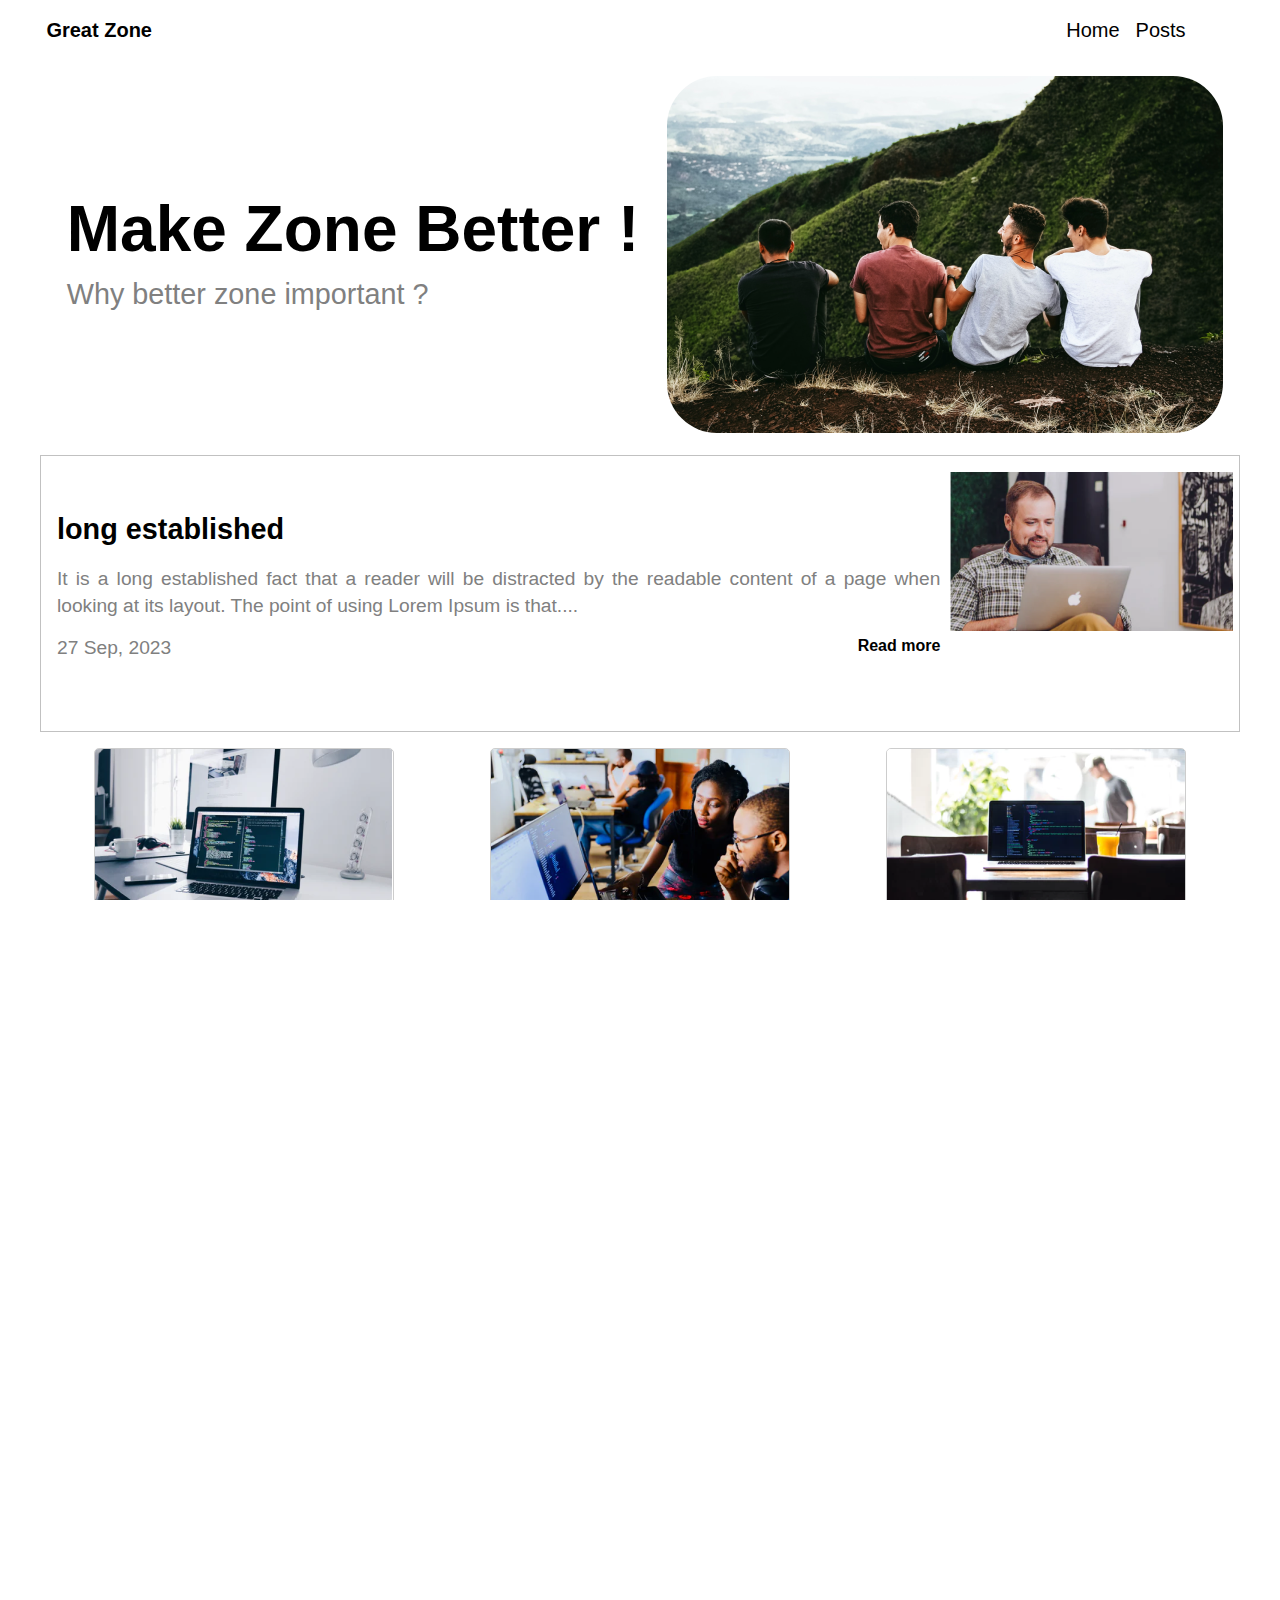
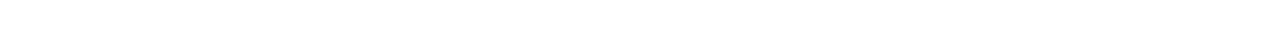
<file: index.html>
<!DOCTYPE html>
<html lang="en">
  <head>
    <meta charset="UTF-8" />
    <meta name="viewport" content="width=device-width, initial-scale=1.0" />
    <link rel="stylesheet" href="style.css" />
    <link
      rel="stylesheet"
      href="https://cdnjs.cloudflare.com/ajax/libs/font-awesome/6.4.2/css/all.min.css"
      integrity="sha512-z3gLpd7yknf1YoNbCzqRKc4qyor8gaKU1qmn+CShxbuBusANI9QpRohGBreCFkKxLhei6S9CQXFEbbKuqLg0DA=="
      crossorigin="anonymous"
      referrerpolicy="no-referrer"
    />
    <title>Blog Website|Home</title>
  </head>
  <body>
    <header>
      <nav class="center">
        <h1>Great Zone</h1>
        <ul>
          <li>Home</li>
          <li>Posts</li>
          <li><i class="fa-brands fa-instagram"></i></li>
          <li><i class="fa-brands fa-twitter"></i></li>
          <li><i class="fa-brands fa-linkedin"></i></li>
        </ul>
      </nav>
    </header>
    <div class="main_section">
      <div class="content_container">
        <h2>Make Zone Better !</h2>
        <p>Why better zone important ?</p>
      </div>
      <div class="image_container">
        <img src="./images/hero.png" alt="Image" />
      </div>
    </div>
    <div class="hero_section center">
      <div class="content_container">
        <h3>long established</h3>
        <p class="text">
          It is a long established fact that a reader will be distracted by the
          readable content of a page when looking at its layout. The point of
          using Lorem Ipsum is that....
        </p>
        <div class="read_more">
          <p>27 Sep, 2023</p>
          <a href="post.html" target="_blank">Read more</a>
        </div>
      </div>
      <div class="image_container">
        <img src="./images/long-card.png" alt="Image" />
      </div>
    </div>
    <div class="card_container center">
      <div class="card">
        <div class="img_container">
          <img src="./images/card1.png" alt="img" />
        </div>
        <div class="content_container">
          <h3>long established</h3>
          <p class="text">
            It is a long established fact that a reader will be distracted by
            the readable content of a page when looking at its layout. The point
            of using Lorem Ipsum is that....
          </p>
          <div class="read_more">
            <p>27 Sep, 2023</p>
            <a href="post.html" target="_blank">Read more</a>
          </div>
        </div>
      </div>
      <div class="card">
        <div class="img_container">
          <img src="./images/card2.png" alt="img" />
        </div>
        <div class="content_container">
          <h3>long established</h3>
          <p class="text">
            It is a long established fact that a reader will be distracted by
            the readable content of a page when looking at its layout. The point
            of using Lorem Ipsum is that....
          </p>
          <div class="read_more">
            <p>27 Sep, 2023</p>
            <a href="post.html" target="_blank">Read more</a>
          </div>
        </div>
      </div>
      <div class="card">
        <div class="img_container">
          <img src="./images/card3.png" alt="img" />
        </div>
        <div class="content_container">
          <h3>long established</h3>
          <p class="text">
            It is a long established fact that a reader will be distracted by
            the readable content of a page when looking at its layout. The point
            of using Lorem Ipsum is that....
          </p>
          <div class="read_more">
            <p>27 Sep, 2023</p>
            <a href="post.html" target="_blank">Read more</a>
          </div>
        </div>
      </div>
    </div>
    <div class="big_container center">
      <div class="content_container">
        <h3>What is lorem ipsum ?</h3>
        <p class="text">
          It is a long established fact that a reader will be distracted by the
          readable content of a page when looking at its layout. The point of
          using Lorem Ipsum is that....
        </p>
        <div class="read_more">
          <p>27 Sep, 2023</p>
          <a href="post.html" target="_blank">Read more</a>
        </div>
      </div>
      <div class="image_container">
        <img src="./images/long-big-card.png" alt="image" />
      </div>
    </div>
    <div class="line"></div>
    <footer class="center">
      <div class="text">GreatZone 2023 &copy all rights reserved</div>
      <ul>
        <li><i class="fa-brands fa-instagram"></i></li>
        <li><i class="fa-brands fa-twitter"></i></li>
        <li><i class="fa-brands fa-linkedin"></i></li>
      </ul>
    </footer>
  </body>
</html>
</file>
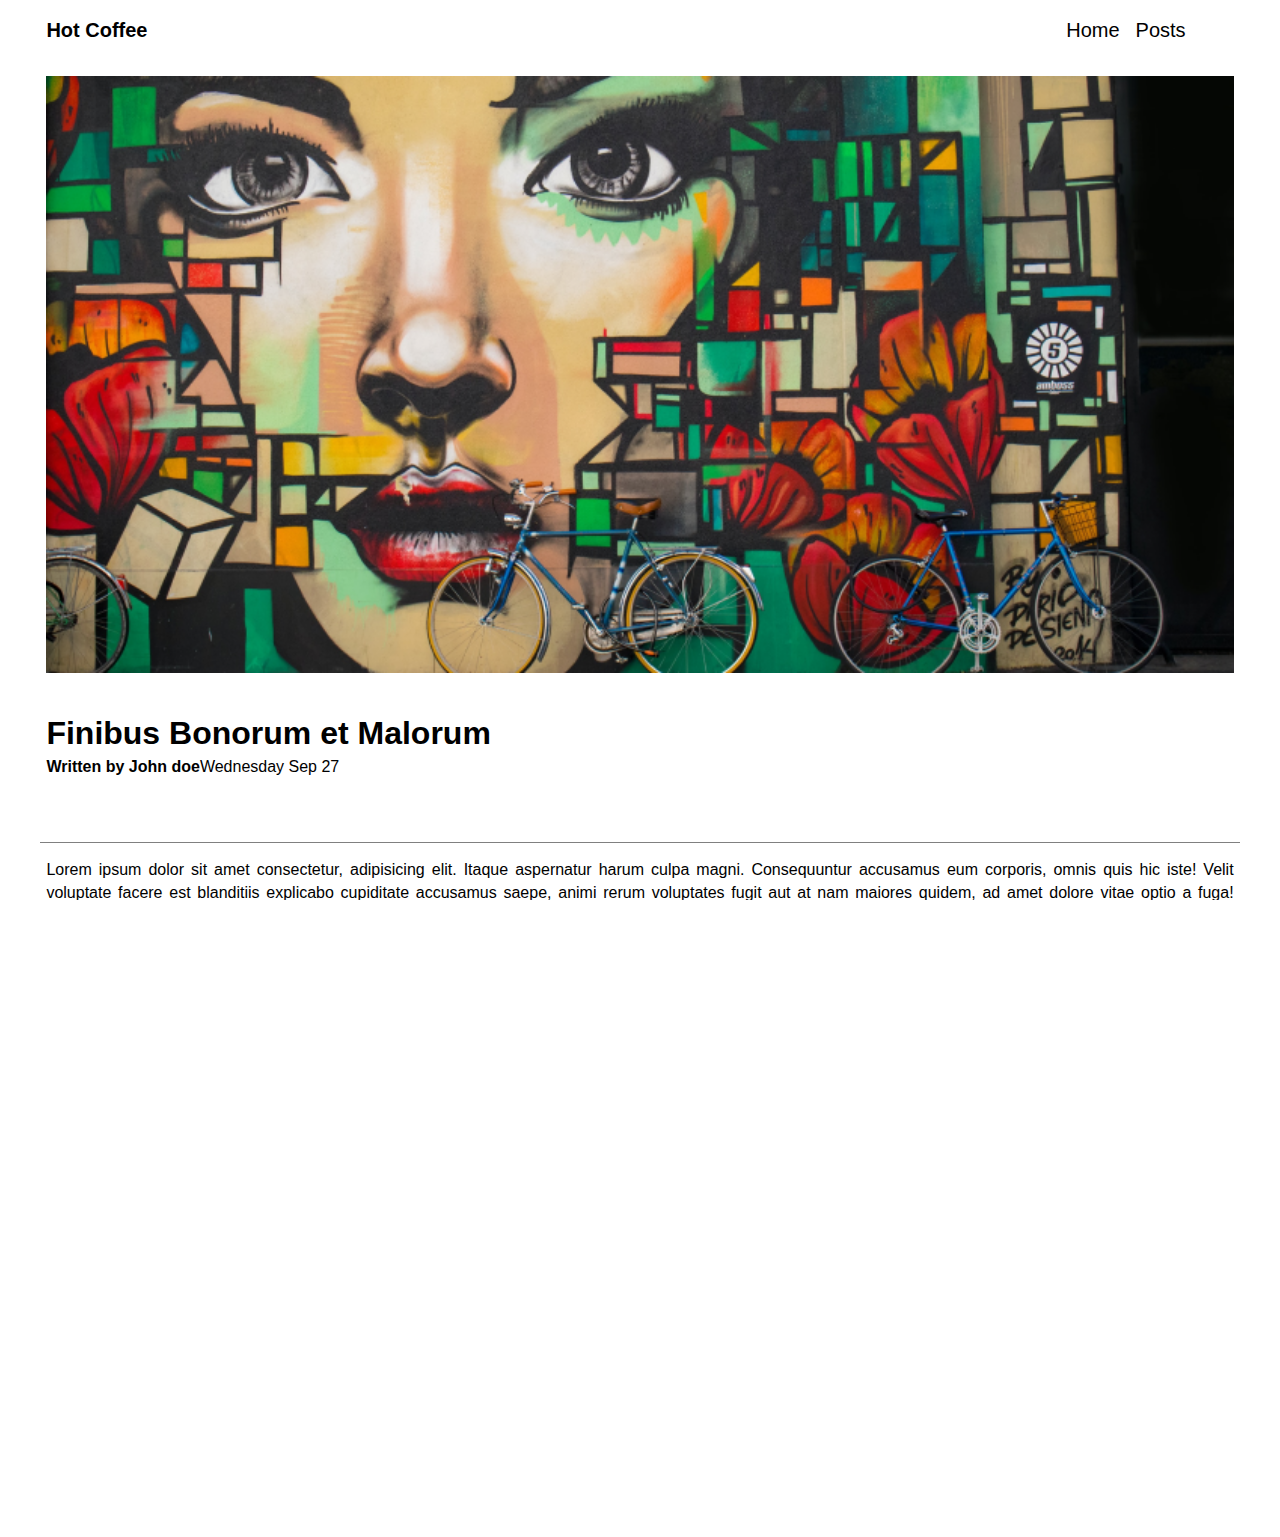
<file: post.html>
<!DOCTYPE html>
<html lang="en">
  <head>
    <meta charset="UTF-8" />
    <meta name="viewport" content="width=device-width, initial-scale=1.0" />
    <title>Blog Website|Read more</title>
    <link
      rel="stylesheet"
      href="https://cdnjs.cloudflare.com/ajax/libs/font-awesome/6.4.2/css/all.min.css"
      integrity="sha512-z3gLpd7yknf1YoNbCzqRKc4qyor8gaKU1qmn+CShxbuBusANI9QpRohGBreCFkKxLhei6S9CQXFEbbKuqLg0DA=="
      crossorigin="anonymous"
      referrerpolicy="no-referrer"
    />
    <link rel="stylesheet" href="style.css" />
  </head>
  <body>
    <header>
      <nav class="center">
        <h1>Hot Coffee</h1>
        <ul>
          <li>Home</li>
          <li>Posts</li>
          <li><i class="fa-brands fa-instagram"></i></li>
          <li><i class="fa-brands fa-twitter"></i></li>
          <li><i class="fa-brands fa-linkedin"></i></li>
        </ul>
      </nav>
    </header>
    <div class="image_container center">
      <img src="./images/banner.png" alt="banner" />
    </div>
    <div class="topic center">
      <h1>Finibus Bonorum et Malorum</h1>
      <div class="details">
        <p class="author">Written by John doe</p>
        <p class="date">Wednesday Sep 27</p>
      </div>
    </div>
    <div class="line center"></div>
    <section class="center">
      <p class="para1">
        Lorem ipsum dolor sit amet consectetur, adipisicing elit. Itaque
        aspernatur harum culpa magni. Consequuntur accusamus eum corporis, omnis
        quis hic iste! Velit voluptate facere est blanditiis explicabo
        cupiditate accusamus saepe, animi rerum voluptates fugit aut at nam
        maiores quidem, ad amet dolore vitae optio a fuga! Explicabo quae
        placeat ipsam reprehenderit sequi. Suscipit sed odit soluta, adipisci
        itaque eum deserunt sit alias nostrum deleniti numquam aspernatur atque,
        reiciendis molestias quas, corrupti fugit perferendis enim. Quam libero
        repellendus numquam dignissimos magni necessitatibus mollitia delectus
        atque cum sequi saepe reprehenderit, obcaecati magnam optio at?
        Repellendus excepturi esse ratione voluptate voluptas blanditiis sunt
        veritatis modi dolorum, doloribus quisquam placeat fuga, minus error
        aliquam deserunt voluptatum reiciendis eos quasi asperiores maiores
        tenetur debitis velit. Numquam pariatur repellat sit magnam distinctio
        beatae mollitia assumenda quis doloremque temporibus facilis, unde
        aliquam veritatis magni perspiciatis deleniti nam laudantium dolore
        voluptatum vel ut eum? Provident, ut ex voluptate vel id doloremque
        distinctio beatae minima inventore. Dicta, sint modi eligendi mollitia
        minima corrupti amet deleniti asperiores rerum sapiente, corporis odit
        dolor repudiandae aspernatur tempora. Ex alias magnam voluptatem quo
        eligendi tempore soluta, repellendus consequuntur amet repellat
        provident, tenetur in enim perspiciatis eos earum. Exercitationem aut
        aliquid eligendi beatae earum!
      </p>
      <p>
        Lorem ipsum dolor sit amet consectetur adipisicing elit. Iste veniam
        vel, modi optio recusandae ipsum accusantium. Ut aliquam doloribus earum
        perspiciatis eos rem? Velit facilis ipsa voluptatibus nostrum officia
        quas, maiores optio quod, nobis odit ea enim. Beatae ad porro maxime,
        iure soluta quos quae ipsam natus ratione. Quo rerum laborum minima ea
        quidem ut similique corrupti velit suscipit at, laudantium quis fugit
        praesentium vel aperiam qui, voluptates placeat voluptatem. Porro quidem
        ad quia at qui, harum a ratione? Molestiae quam exercitationem
        molestias, fugiat delectus vitae! Accusamus optio, assumenda
        exercitationem tempora ad alias magnam at ex vero neque facilis
        perspiciatis?
      </p>
      <h2>Section 1.1</h2>
      <p>
        Lorem ipsum dolor sit amet consectetur, adipisicing elit. Vel,
        voluptatibus. Quo adipisci eos optio laboriosam reiciendis vero id vel
        consequatur corrupti assumenda incidunt ratione totam, quisquam a ut
        minus dicta doloremque. Illum reiciendis eum enim eveniet error!
        Repudiandae labore recusandae maxime impedit rerum quibusdam odio
        laborum quae ducimus, dolores quidem molestias repellat. Nulla itaque
        nesciunt rerum, officiis quibusdam praesentium ea, necessitatibus vitae
        eum dicta optio perferendis ullam saepe beatae? Perspiciatis cum veniam
        cupiditate quo corrupti esse voluptatem excepturi optio error.
      </p>
      <h3>Section 1.1</h3>
      <p>
        Lorem ipsum dolor sit amet consectetur, adipisicing elit. Vel,
        voluptatibus. Quo adipisci eos optio laboriosam reiciendis vero id vel
        consequatur corrupti assumenda incidunt ratione totam, quisquam a ut
        minus dicta doloremque. Illum reiciendis eum enim eveniet error!
        Repudiandae labore recusandae maxime impedit rerum quibusdam odio
        laborum quae ducimus, dolores quidem molestias repellat. Nulla itaque
        nesciunt rerum, officiis quibusdam praesentium ea, necessitatibus vitae
        eum dicta optio perferendis ullam saepe beatae? Perspiciatis cum veniam
        cupiditate quo corrupti esse voluptatem excepturi optio error.
      </p>
    </section>
    <div class="line"></div>
    <footer class="center">
      <div class="text">GreatZone 2023 &copy all rights reserved</div>
      <ul>
        <li><i class="fa-brands fa-instagram"></i></li>
        <li><i class="fa-brands fa-twitter"></i></li>
        <li><i class="fa-brands fa-linkedin"></i></li>
      </ul>
    </footer>
  </body>
</html>
</file>
<file: style.css>
* {
  padding: 0;
  margin: 0;
  box-sizing: border-box;
}
html,
body {
  width: 100%;
  height: 100%;
  font-family: "Gill Sans", "Gill Sans MT", Calibri, "Trebuchet MS", sans-serif;
  scroll-behavior: smooth;
  line-height: 1.4;
  overflow: auto;
}
ul {
  list-style-type: none;
}
.center {
  max-width: 1200px;
  margin: 0 auto;
  padding: 1rem 0.4rem;
  text-align: justify;
}
header {
  position: sticky;
  top: 0;
  background-color: #fff;
}
nav {
  padding: 1rem;
  display: flex;
  gap: 1rem;
  justify-content: space-between;
}
nav ul {
  display: flex;
  justify-content: space-between;
  gap: 1rem;
}
nav h1,
ul {
  font-size: 1.25rem;
}
ul li:hover {
  border-bottom: 1px solid black;
  cursor: pointer;
}

.main_section {
  min-width: 100vw;
  display: flex;
  flex-wrap: wrap;
  gap: 2vmin;
  justify-content: center;
  align-items: center;
  padding: 1rem;
}
.main_section h2 {
  font-size: 4rem;
}
.main_section .content_container p {
  color: grey;
  font-size: 1.8rem;
}
.main_section .image_container {
  min-width: 30vw;
}
.main_section .image_container img {
  border-radius: 50px;
}

.hero_section {
  /* background-color: blue; */
  display: flex;
  /* flex-wrap: wrap; */
  justify-content: center;
  align-items: center;
  border: 1px solid rgba(128, 128, 128, 0.488);
}
.hero_section .image_container {
  height: 243px;
}
.content_container {
  margin: 0.6rem;
}
.content_container p,
h3 {
  margin-bottom: 1rem;
  text-align: justify;
}
.content_container h3 {
  font-size: 1.8rem;
}
.content_container p {
  color: gray;
  font-size: 1.2rem;
}
.read_more {
  display: flex;
  justify-content: space-between;
}
.read_more a {
  color: black;
  font-weight: bold;
  text-decoration: none;
}
.read_more a:hover {
  text-decoration: underline;
}
.card_container {
  display: flex;
  gap: 1.2rem;
  padding: 1rem;
  justify-content: space-around;
  flex-wrap: wrap;
}
.card {
  max-width: 300px;
  border: 1px solid rgba(128, 128, 128, 0.395);
  border-radius: 5px;
  overflow: hidden;
}
.card_container .content_container p {
  font-size: 1rem;
}
.big_container {
  height: 30vw;
  overflow: hidden;
  display: flex;
  align-items: center;
  justify-content: center;
  border: 1px solid rgba(128, 128, 128, 0.372);
}
.line {
  margin-top: 1rem;
  border-bottom: 1px solid rgba(0, 0, 0, 0.498);
}
footer {
  display: flex;
  justify-content: space-between;
  align-items: center;
}
footer ul {
  display: flex;
  gap: 0.8rem;
  justify-content: space-around;
}
footer .text {
  color: grey;
  width: 65%;
}

/* SECOND PAGE */
.image_container img {
  width: 100%;
}
.details {
  display: flex;
  /* gap: 0.75rem; */
}
.details .author {
  font-weight: bold;
}
.details .date {
  font-weight: 200;
}
section p,
h2,
h3 {
  /* margin-bottom: 10px; */
}
.para1 {
  /* margin-top: 15px; */
}

@media only screen and (max-width: 600px) {
  .main_section h2 {
    font-size: 1.5rem;
  }
  .main_section .content_container p {
    font-size: 1.2rem;
  }
}
</file>
